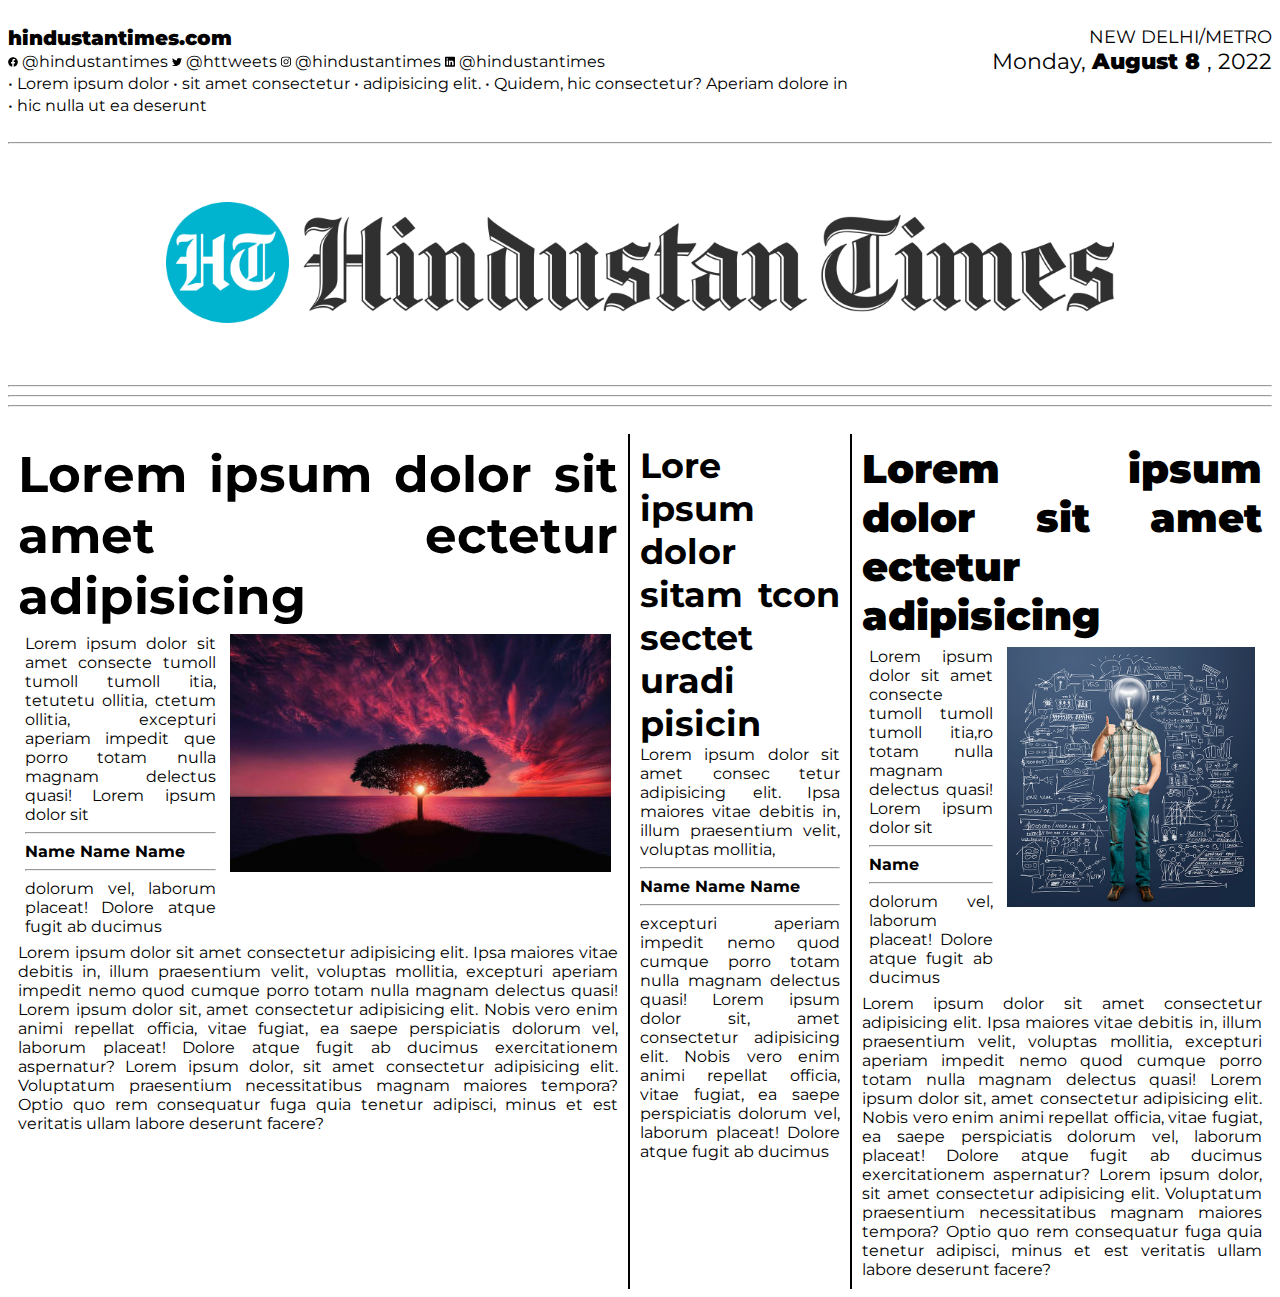
<file: Newspaper/index.html>
<!DOCTYPE html>
<html lang="en">
<head>
    <meta charset="UTF-8">
    <meta http-equiv="X-UA-Compatible" content="IE=edge">
    <meta name="viewport" content="width=device-width, initial-scale=1.0">
    <title>Hindustan Times</title>
    <link rel="stylesheet" href="styles.css">
    <link rel="preconnect" href="https://fonts.googleapis.com">
<link rel="preconnect" href="https://fonts.gstatic.com" crossorigin>
<link href="https://fonts.googleapis.com/css2?family=Montserrat:ital,wght@0,100;0,200;0,300;0,400;0,500;0,600;0,700;0,800;0,900;1,100;1,200;1,300;1,400;1,500;1,600;1,700;1,800;1,900&display=swap" rel="stylesheet"> 
</head>
<body>
    <div class="header">
        <div>
            <p>
                <span style="font-size: 20px; padding:0%; margin:0%; font-weight:900">
                    hindustantimes.com
                </span> 
                <br>
                <span style="font-size: 16px;"">
                    <svg xmlns="http://www.w3.org/2000/svg" width="10px" viewBox="0 0 512 512"><!--! Font Awesome Pro 6.1.2 by @fontawesome - https://fontawesome.com License - https://fontawesome.com/license (Commercial License) Copyright 2022 Fonticons, Inc. --><path d="M504 256C504 119 393 8 256 8S8 119 8 256c0 123.78 90.69 226.38 209.25 245V327.69h-63V256h63v-54.64c0-62.15 37-96.48 93.67-96.48 27.14 0 55.52 4.84 55.52 4.84v61h-31.28c-30.8 0-40.41 19.12-40.41 38.73V256h68.78l-11 71.69h-57.78V501C413.31 482.38 504 379.78 504 256z"/></svg>
                    @hindustantimes
                    <svg xmlns="http://www.w3.org/2000/svg" width="10px" viewBox="0 0 512 512"><!--! Font Awesome Pro 6.1.2 by @fontawesome - https://fontawesome.com License - https://fontawesome.com/license (Commercial License) Copyright 2022 Fonticons, Inc. --><path d="M459.37 151.716c.325 4.548.325 9.097.325 13.645 0 138.72-105.583 298.558-298.558 298.558-59.452 0-114.68-17.219-161.137-47.106 8.447.974 16.568 1.299 25.34 1.299 49.055 0 94.213-16.568 130.274-44.832-46.132-.975-84.792-31.188-98.112-72.772 6.498.974 12.995 1.624 19.818 1.624 9.421 0 18.843-1.3 27.614-3.573-48.081-9.747-84.143-51.98-84.143-102.985v-1.299c13.969 7.797 30.214 12.67 47.431 13.319-28.264-18.843-46.781-51.005-46.781-87.391 0-19.492 5.197-37.36 14.294-52.954 51.655 63.675 129.3 105.258 216.365 109.807-1.624-7.797-2.599-15.918-2.599-24.04 0-57.828 46.782-104.934 104.934-104.934 30.213 0 57.502 12.67 76.67 33.137 23.715-4.548 46.456-13.32 66.599-25.34-7.798 24.366-24.366 44.833-46.132 57.827 21.117-2.273 41.584-8.122 60.426-16.243-14.292 20.791-32.161 39.308-52.628 54.253z"/></svg>
                    @httweets
                    <svg xmlns="http://www.w3.org/2000/svg" width="10px" viewBox="0 0 448 512"><!--! Font Awesome Pro 6.1.2 by @fontawesome - https://fontawesome.com License - https://fontawesome.com/license (Commercial License) Copyright 2022 Fonticons, Inc. --><path d="M224.1 141c-63.6 0-114.9 51.3-114.9 114.9s51.3 114.9 114.9 114.9S339 319.5 339 255.9 287.7 141 224.1 141zm0 189.6c-41.1 0-74.7-33.5-74.7-74.7s33.5-74.7 74.7-74.7 74.7 33.5 74.7 74.7-33.6 74.7-74.7 74.7zm146.4-194.3c0 14.9-12 26.8-26.8 26.8-14.9 0-26.8-12-26.8-26.8s12-26.8 26.8-26.8 26.8 12 26.8 26.8zm76.1 27.2c-1.7-35.9-9.9-67.7-36.2-93.9-26.2-26.2-58-34.4-93.9-36.2-37-2.1-147.9-2.1-184.9 0-35.8 1.7-67.6 9.9-93.9 36.1s-34.4 58-36.2 93.9c-2.1 37-2.1 147.9 0 184.9 1.7 35.9 9.9 67.7 36.2 93.9s58 34.4 93.9 36.2c37 2.1 147.9 2.1 184.9 0 35.9-1.7 67.7-9.9 93.9-36.2 26.2-26.2 34.4-58 36.2-93.9 2.1-37 2.1-147.8 0-184.8zM398.8 388c-7.8 19.6-22.9 34.7-42.6 42.6-29.5 11.7-99.5 9-132.1 9s-102.7 2.6-132.1-9c-19.6-7.8-34.7-22.9-42.6-42.6-11.7-29.5-9-99.5-9-132.1s-2.6-102.7 9-132.1c7.8-19.6 22.9-34.7 42.6-42.6 29.5-11.7 99.5-9 132.1-9s102.7-2.6 132.1 9c19.6 7.8 34.7 22.9 42.6 42.6 11.7 29.5 9 99.5 9 132.1s2.7 102.7-9 132.1z"/></svg>
                    @hindustantimes
                    <svg xmlns="http://www.w3.org/2000/svg" width="10px" viewBox="0 0 448 512"><!--! Font Awesome Pro 6.1.2 by @fontawesome - https://fontawesome.com License - https://fontawesome.com/license (Commercial License) Copyright 2022 Fonticons, Inc. --><path d="M416 32H31.9C14.3 32 0 46.5 0 64.3v383.4C0 465.5 14.3 480 31.9 480H416c17.6 0 32-14.5 32-32.3V64.3c0-17.8-14.4-32.3-32-32.3zM135.4 416H69V202.2h66.5V416zm-33.2-243c-21.3 0-38.5-17.3-38.5-38.5S80.9 96 102.2 96c21.2 0 38.5 17.3 38.5 38.5 0 21.3-17.2 38.5-38.5 38.5zm282.1 243h-66.4V312c0-24.8-.5-56.7-34.5-56.7-34.6 0-39.9 27-39.9 54.9V416h-66.4V202.2h63.7v29.2h.9c8.9-16.8 30.6-34.5 62.9-34.5 67.2 0 79.7 44.3 79.7 101.9V416z"/></svg>
                    @hindustantimes
                    <br>
                    • Lorem ipsum dolor • sit amet consectetur • adipisicing elit. • Quidem, hic consectetur? Aperiam dolore in 
                    <br>
                    • hic nulla ut ea deserunt
                </span>
                     
            </p>
        </div> 
        <div align="right">
            <p>
                NEW DELHI/METRO
                </span>
                <br>
                <span style="font-size: 22px;">
                    Monday, 
                    <span style="font-weight: 900;">
                        August 8
                    </span>
                    , 2022
                </span>
                
            </p>
        </div>
    </div>
    <hr>
    <div id="logo" align="center">
        <img src="images/2560px-Hindustan_Times_logo.svg.png" alt="Hindustan Times Logo" width="75%"/>
    </div>
    <hr><hr><hr>
    <br>
    <div class="sector">
        <div style="flex-grow: 3;">
            <h1 style="margin:0; margin-bottom: 1; font-size:50px;">Lorem ipsum dolor sit amet ectetur adipisicing </h1>
            <div class="sub-sector">
                <div>
                        Lorem ipsum dolor sit amet consecte tumoll tumoll tumoll itia, tetutetu ollitia, ctetum ollitia, excepturi aperiam impedit que porro totam nulla magnam delectus quasi!
                        Lorem ipsum dolor sit
                        <hr>
                        <b>Name Name Name</b>
                        <hr>
                        dolorum vel, laborum placeat! Dolore atque fugit ab ducimus
                </div> 
                <div style="flex-grow: 2;">
                    <img src="images/tree-736885__480.jpg" width=100% alt="tree">
                </div>    
            </div>
            <div>
                Lorem ipsum dolor sit amet consectetur adipisicing elit. Ipsa maiores vitae debitis in, illum praesentium velit, voluptas mollitia, excepturi aperiam impedit nemo quod cumque porro totam nulla magnam delectus quasi!
                Lorem ipsum dolor sit, amet consectetur adipisicing elit. Nobis vero enim animi repellat officia, vitae fugiat, ea saepe perspiciatis dolorum vel, laborum placeat! Dolore atque fugit ab ducimus exercitationem aspernatur?
                Lorem ipsum dolor, sit amet consectetur adipisicing elit. Voluptatum praesentium necessitatibus magnam maiores tempora? Optio quo rem consequatur fuga quia tenetur adipisci, minus et est veritatis ullam labore deserunt facere?
            </div>   
        </div>
        <div>
            <h1 style="margin:0; margin-bottom: 1; font-size: 35px;">Lore ipsum dolor sitam tcon sectet uradi pisicin</h1>
            <div>
                Lorem ipsum dolor sit amet consec tetur adipisicing elit. Ipsa maiores vitae debitis in, illum praesentium velit, voluptas mollitia, 
                <hr>
                <b>Name Name Name</b>
                <hr>
                excepturi aperiam impedit nemo quod cumque porro totam nulla magnam delectus quasi!
                Lorem ipsum dolor sit, amet consectetur adipisicing elit. Nobis vero enim animi repellat officia, vitae fugiat, ea saepe perspiciatis dolorum vel, laborum placeat! Dolore atque fugit ab ducimus
        </div> 
        </div>
        <div style="flex-grow: 2; border: 0px;">
            <h1 style="margin:0; margin-bottom: 1; font-size:40px; font-weight:900;">Lorem ipsum dolor sit amet ectetur adipisicing </h1>
            <div class="sub-sector">
                <div>
                        Lorem ipsum dolor sit amet consecte tumoll tumoll tumoll itia,ro totam nulla magnam delectus quasi!
                        Lorem ipsum dolor sit
                        <hr>
                        <b>Name</b>
                        <hr>
                        dolorum vel, laborum placeat! Dolore atque fugit ab ducimus
                </div> 
                <div style="flex-grow: 2;">
                    <img src="images/lead-image-105.png" width=100% alt="tree">
                </div>    
            </div>
            <div>
                Lorem ipsum dolor sit amet consectetur adipisicing elit. Ipsa maiores vitae debitis in, illum praesentium velit, voluptas mollitia, excepturi aperiam impedit nemo quod cumque porro totam nulla magnam delectus quasi!
                Lorem ipsum dolor sit, amet consectetur adipisicing elit. Nobis vero enim animi repellat officia, vitae fugiat, ea saepe perspiciatis dolorum vel, laborum placeat! Dolore atque fugit ab ducimus exercitationem aspernatur?
                Lorem ipsum dolor, sit amet consectetur adipisicing elit. Voluptatum praesentium necessitatibus magnam maiores tempora? Optio quo rem consequatur fuga quia tenetur adipisci, minus et est veritatis ullam labore deserunt facere?
            </div> 
        </div>
    </div>
</body>
</html>
</file>
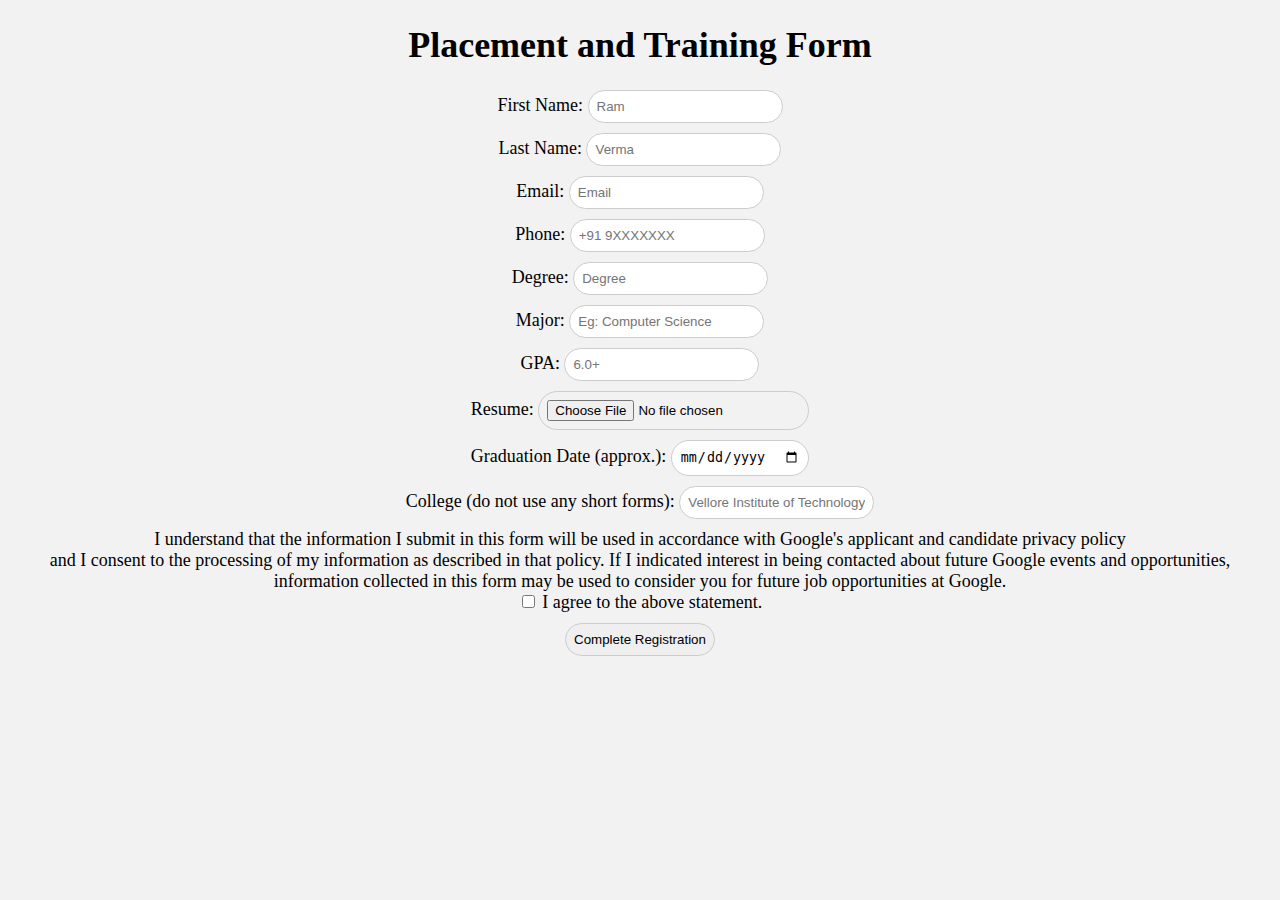
<file: PATReg/index.html>
<!DOCTYPE html>
<html lang="en">
<head>
    <meta charset="UTF-8">
    <meta http-equiv="X-UA-Compatible" content="IE=edge">
    <meta name="viewport" content="width=device-width, initial-scale=1.0">
    <title>PAT Registration</title>
    <link rel="stylesheet" href="styles.css">
</head>
<body align="center">
    <h1>Placement and Training Form</h1>
    <div>
        First Name: <input type="text" name="fname" id="fname" placeholder="Ram">
    </div>
    <div>
        Last Name: <input type="text" name="lname" id="lname" placeholder="Verma">
    </div>
    <div>
        Email: <input type="email" name="email" id="email" placeholder="Email">
    </div>
    <div>
        Phone: <input type="tel" name="phone" id="phone" placeholder="+91 9XXXXXXX">
    </div>
    <div>
        Degree: <input type="text" name="degree" id="degree" placeholder="Degree">
    </div>
    <div>
        Major: <input type="text" name="major" id="major" placeholder="Eg: Computer Science">
    </div>
    <div>
        GPA: <input type="text" name="gpa" id="gpa" placeholder="6.0+">
    </div>
    <div>
        Resume: <input type="file" name="resume" id="resume">
    </div>
    <div>
        Graduation Date (approx.): <input type="date" name="graduation" id="graduation" placeholder="Eg: 2024">
    </div>
    <div>
        College (do not use any short forms): <input type="text" id="college" placeholder="Vellore Institute of Technology"><br>
    </div>
    <div>
        I understand that the information I submit in this form will be used in accordance with Google's applicant and candidate privacy policy 
        <br>
        and I consent to the processing of my information as described in that policy. If I indicated interest in being contacted about future Google events and opportunities, information collected in this form may be used to consider you for future job opportunities at Google.
        <br>
        <input type="checkbox"> I agree to the above statement.
    </div>
<!--     <button id="btn">submit</button> -->
    <input type="submit" value="Complete Registration">
</body>
</html>
</file>
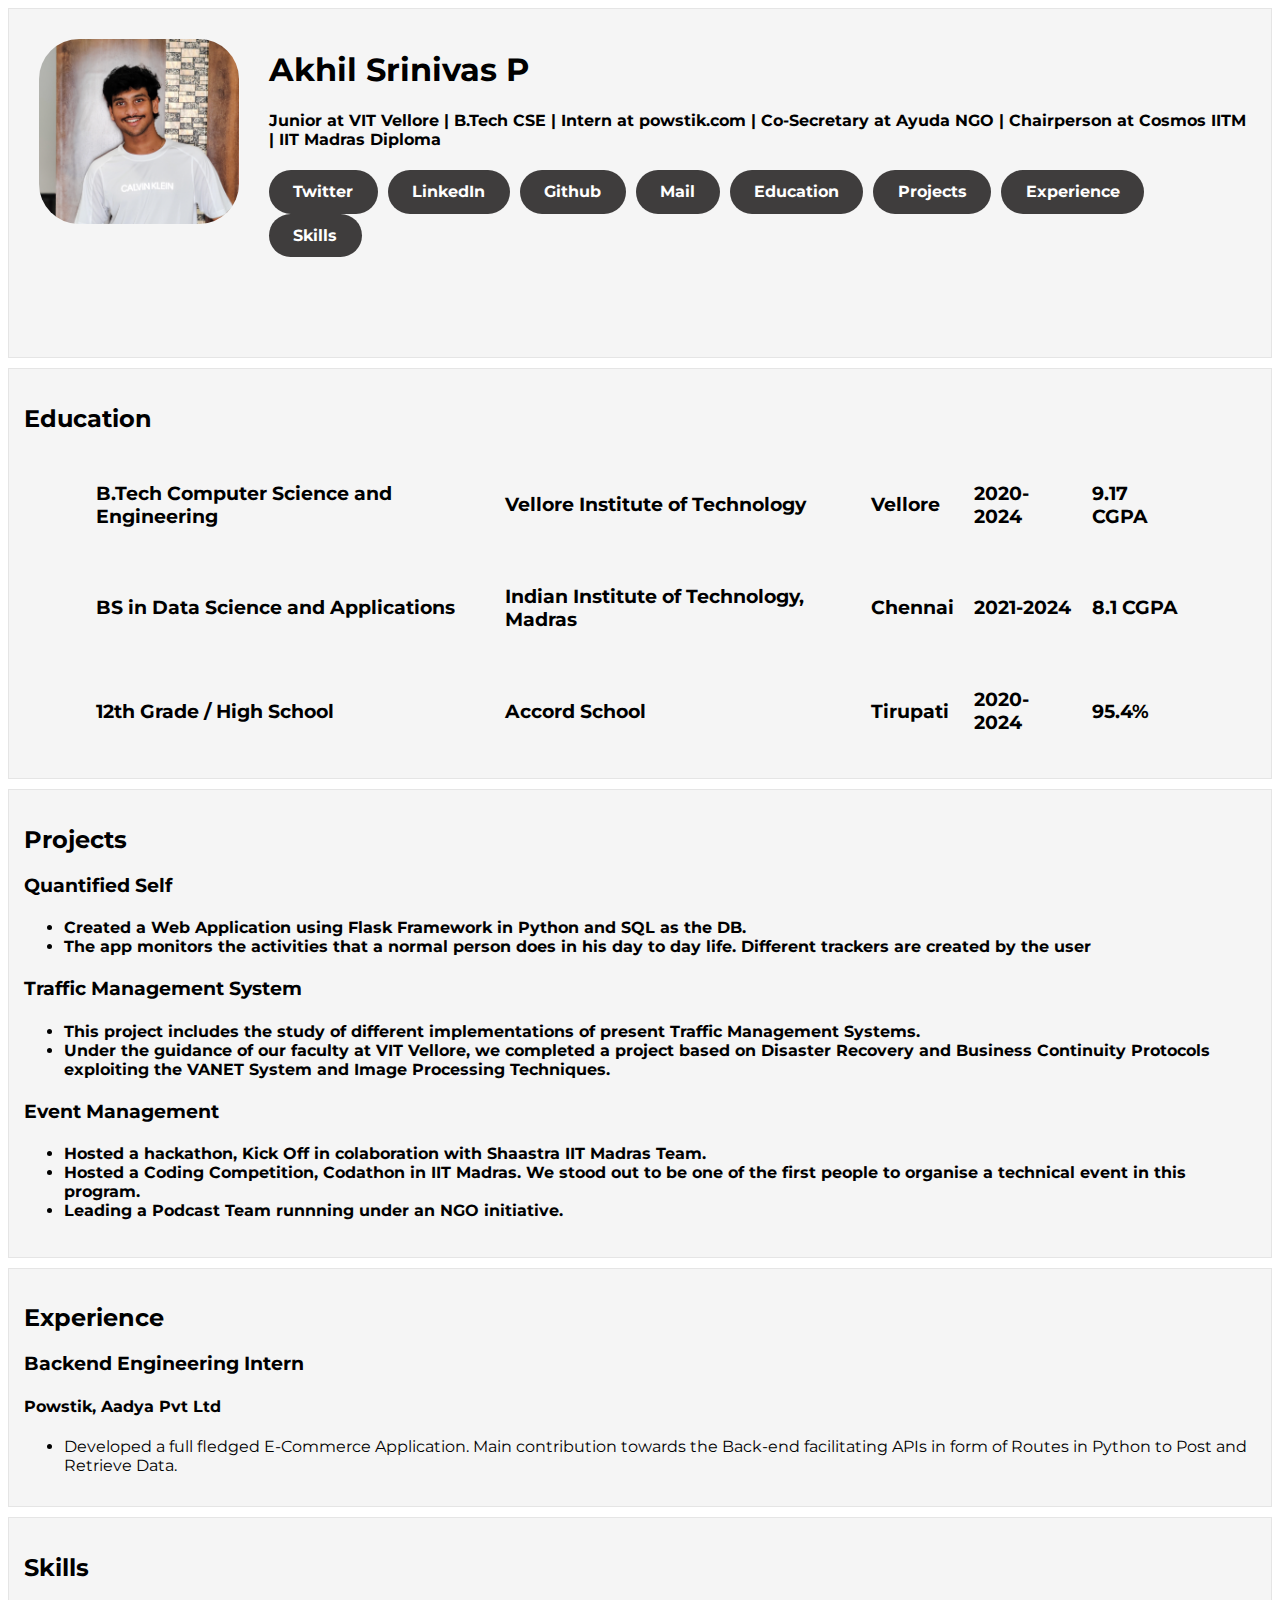
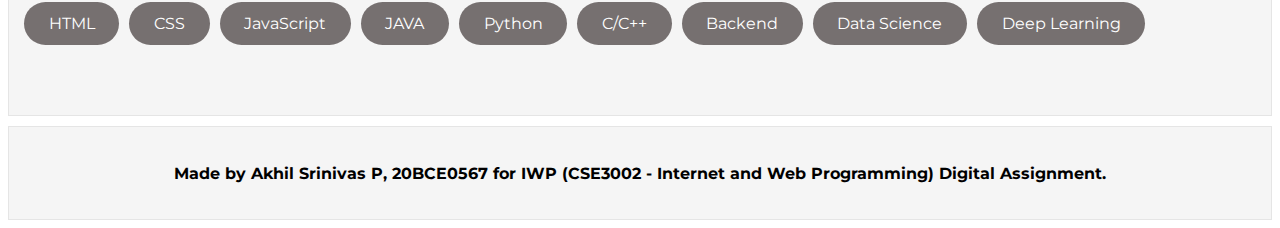
<file: Portfolio/index.html>
<!DOCTYPE html>
<html lang="en">
<head>
    <meta charset="UTF-8">
    <meta http-equiv="X-UA-Compatible" content="IE=edge">
    <meta name="viewport" content="width=device-width, initial-scale=1.0">
    <title>Portfolio</title>
    <link rel="stylesheet" href="styles.css">
    <link rel="preconnect" href="https://fonts.googleapis.com">
    <link rel="preconnect" href="https://fonts.gstatic.com" crossorigin>
    <link href="https://fonts.googleapis.com/css2?family=Montserrat&display=swap" rel="stylesheet">
</head>
<body>
    <div id="header">
        <div class="profile-pic">
            <img src="Screenshot 2022-06-23 at 8.55.20 PM.png" style="border-radius: 40px;" alt="profile pic" width="200px">
        </div>
        <div class="header-content">
            <h1 class="name">Akhil Srinivas P</h1>
            <h4>Junior at VIT Vellore | B.Tech CSE | Intern at powstik.com | Co-Secretary at Ayuda NGO | Chairperson at Cosmos IITM | IIT Madras Diploma</h4>
            <a class="content-tab socials-header" href="https://twitter.com/akhilsrinvasp">Twitter</a> 
            <a class="content-tab socials-header" href="https://www.linkedin.com/in/akhilsrinivasp/">LinkedIn</a> 
            <a class="content-tab socials-header" href="https://github.com/akhilsrinivasp">Github</a> 
            <a class="content-tab socials-header" href="mailto:akhilsrinivasp@gmail.com">Mail</a>
            <a class="content-tab socials-header" href="#education">Education</a>
            <a class="content-tab socials-header" href="#projects">Projects</a>
            <a class="content-tab socials-header" href="#experience">Experience</a>
            <a class="content-tab socials-header" href="#skills">Skills</a>
        </div>
    </div>
    <div id="education">
        <h2>Education</h2>
        <table class="education-table">
            <tr>
                <td>
                    <h3>B.Tech Computer Science and Engineering</h3>
                </td>
                <td>
                    <h3>Vellore Institute of Technology</h3>
                </td>
                <td>
                    <h3>Vellore</h3>
                </td>
                <td>
                    <h3>2020-2024</h3>
                </td>
                <td>
                    <h3>9.17 CGPA</h3>
                </td>
            </tr>
            <tr>
                <td>
                    <h3>BS in Data Science and Applications</h3>
                </td>
                <td>
                    <h3>Indian Institute of Technology, Madras</h3>
                </td>
                <td>
                    <h3>Chennai</h3>
                </td>
                <td>
                    <h3>2021-2024</h3>
                </td>
                <td>
                    <h3>8.1 CGPA</h3>
                </td>
            </tr>
            <tr>
                <td>
                    <h3>12th Grade / High School</h3>
                </td>
                <td>
                    <h3>Accord School</h3>
                </td>
                <td>
                    <h3>Tirupati </h3>
                </td>
                <td>
                    <h3>2020-2024</h3>
                </td>
                <td>
                    <h3>95.4%</h3>
                </td>
            </tr>
        </table>
    </div>
    <div id="projects">
        <h2>Projects</h2>
        <h3 class="role">Quantified Self</h3>
        <h4>
        <ul>
            <li>
                Created a Web Application using Flask Framework in Python and SQL as the DB.
            </li>
            <li>
                The app monitors the activities that a normal person does in his day to day life. Different trackers are created by the user
            </li>
        </ul>
        </h4>
        <h3 class="role">Traffic Management System</h3>
        <h4>
            <ul>
                <li>
                    This project includes the study of different implementations of present Traffic Management Systems. 
                </li>
                <li>
                    Under the guidance of our faculty at VIT Vellore, we completed a project based on Disaster Recovery and Business Continuity Protocols exploiting the VANET System and Image Processing Techniques.
                </li>
            </ul>
        </h4>
        <h3 class="role">Event Management</h3>
        <h4>
            <ul>
                <li>
                    Hosted a hackathon, Kick Off in colaboration with Shaastra IIT Madras Team.
                </li>
                <li>
                    Hosted a Coding Competition, Codathon in IIT Madras. We stood out to be one of the first people to organise a technical event in this program.
                </li>
                <li>
                    Leading a Podcast Team runnning under an NGO initiative.
                </li>
            </ul>
        </h4>
    </div>
    <div id="experience">
        <h2>Experience</h2>
        <h3 class="role">Backend Engineering Intern</h3>
        <h4>Powstik, Aadya Pvt Ltd</h4>
        <p>
            <ul>
                <li>
                    Developed a full fledged E-Commerce Application. Main contribution towards the Back-end facilitating APIs in form of Routes in Python to Post and Retrieve Data.
                </li>
            </ul>
        </p>
    </div>
    <div id="skills">
        <h2>Skills</h2>
        <div class="skill-tab">HTML</div>
        <div class="skill-tab">CSS</div>
        <div class="skill-tab">JavaScript</div>
        <div class="skill-tab">JAVA</div>
        <div class="skill-tab">Python</div>
        <div class="skill-tab">C/C++</div>
        <div class="skill-tab">Backend</div>
        <div class="skill-tab">Data Science</div>
        <div class="skill-tab">Deep Learning</div>
    </div>
    <div id="footer">
        <div class="footer-content">
            <h4 align="center">Made by Akhil Srinivas P, 20BCE0567 for IWP (CSE3002 - Internet and Web Programming) Digital Assignment.</h4>
        </div>
    </div>
</body>
</html>
</file>
<file: Newspaper/styles.css>
.header{
    display: flex;
    flex-direction: row;
    justify-content: space-between;
    margin-bottom: 0 ;
}

.header > div{
    /* float: left; */
    font-size: 18px;
}

#logo {
    padding: 50px 0 50px;
}

.sector {
    display: flex;

}

.sector > div{
    border-right: 2px solid #000;
    flex: 1;
    padding: 10px;
}

.sub-sector {
    display: flex;
}

.sub-sector > div{
    flex: 1;
    padding: 7px;
}

body {
    text-align: justify;
    font-family: 'Montserrat', sans-serif;
}
</file>
<file: PATReg/styles.css>
input {
    border: 1px solid #ccc;
    padding: 8px;
    border-radius: 25px;
}

div {
    margin-bottom: 10px;
}
body {
    background-color: #f2f2f2;
    font-size: large;
}
</file>
<file: Portfolio/styles.css>
body {
    font-family: 'Montserrat', sans-serif;
}

#header{
    background-color: #f5f5f5;
    border: 1px solid #e5e5e5;
    padding: 20px;
    padding-bottom: 100px ;
    align-content: center;
    /* float: center; */
    /* width: 90%; */
    /* margin: 10%; */
}

.profile-pic {
    float: left;
    margin:10px;
    margin-right: 30px;
}

.name {
    color: #000;
    font-size: 2em;
    font-weight: bold;
}

.socials-header {
    color: navy;
    text-decoration: none;
    font-weight: bold;
}

.content-tab {
    float: left;
    background-color: #3f3d3d;
    padding: 1% 2% 1%;    
    border-radius: 25px;
    color: white;
    margin-right: 10px;
}

#education {
    background-color: #f5f5f5;
    border: 1px solid #e5e5e5;
    padding: 15px;
    align-content: center;
    margin-top: 10px;
}

.education-table {
    border-collapse: collapse;
    width: 90%;
    margin: auto;
}

table, tr, td, th {
    padding: 10px;
}

#experience{
    position: static;
    background-color: #f5f5f5;
    border: 1px solid #e5e5e5;
    padding: 15px;
    align-content: center;
    margin-top: 10px;
}

.role {
    font-weight: 700;
}

#projects{
    position: static;
    background-color: #f5f5f5;
    border: 1px solid #e5e5e5;
    padding: 15px;
    align-content: center;
    margin-top: 10px;
}

#skills{
    /* position: relative; */
    background-color: #f5f5f5;
    border: 1px solid #e5e5e5;
    padding: 15px;
    align-content: center;
    margin-top: 10px;
    padding-bottom: 70px;
}

.skill-tab {
    /* position:absolute; */
    float: left;
    background-color: #767070;
    padding: 1% 2% 1%;    
    border-radius: 25px;
    color: white;
    margin-right: 10px;
}

#footer {
    background-color: #f5f5f5;
    border: 1px solid #e5e5e5;
    padding: 15px;
    align-content: center;
    margin-top: 10px;
}
</file>
